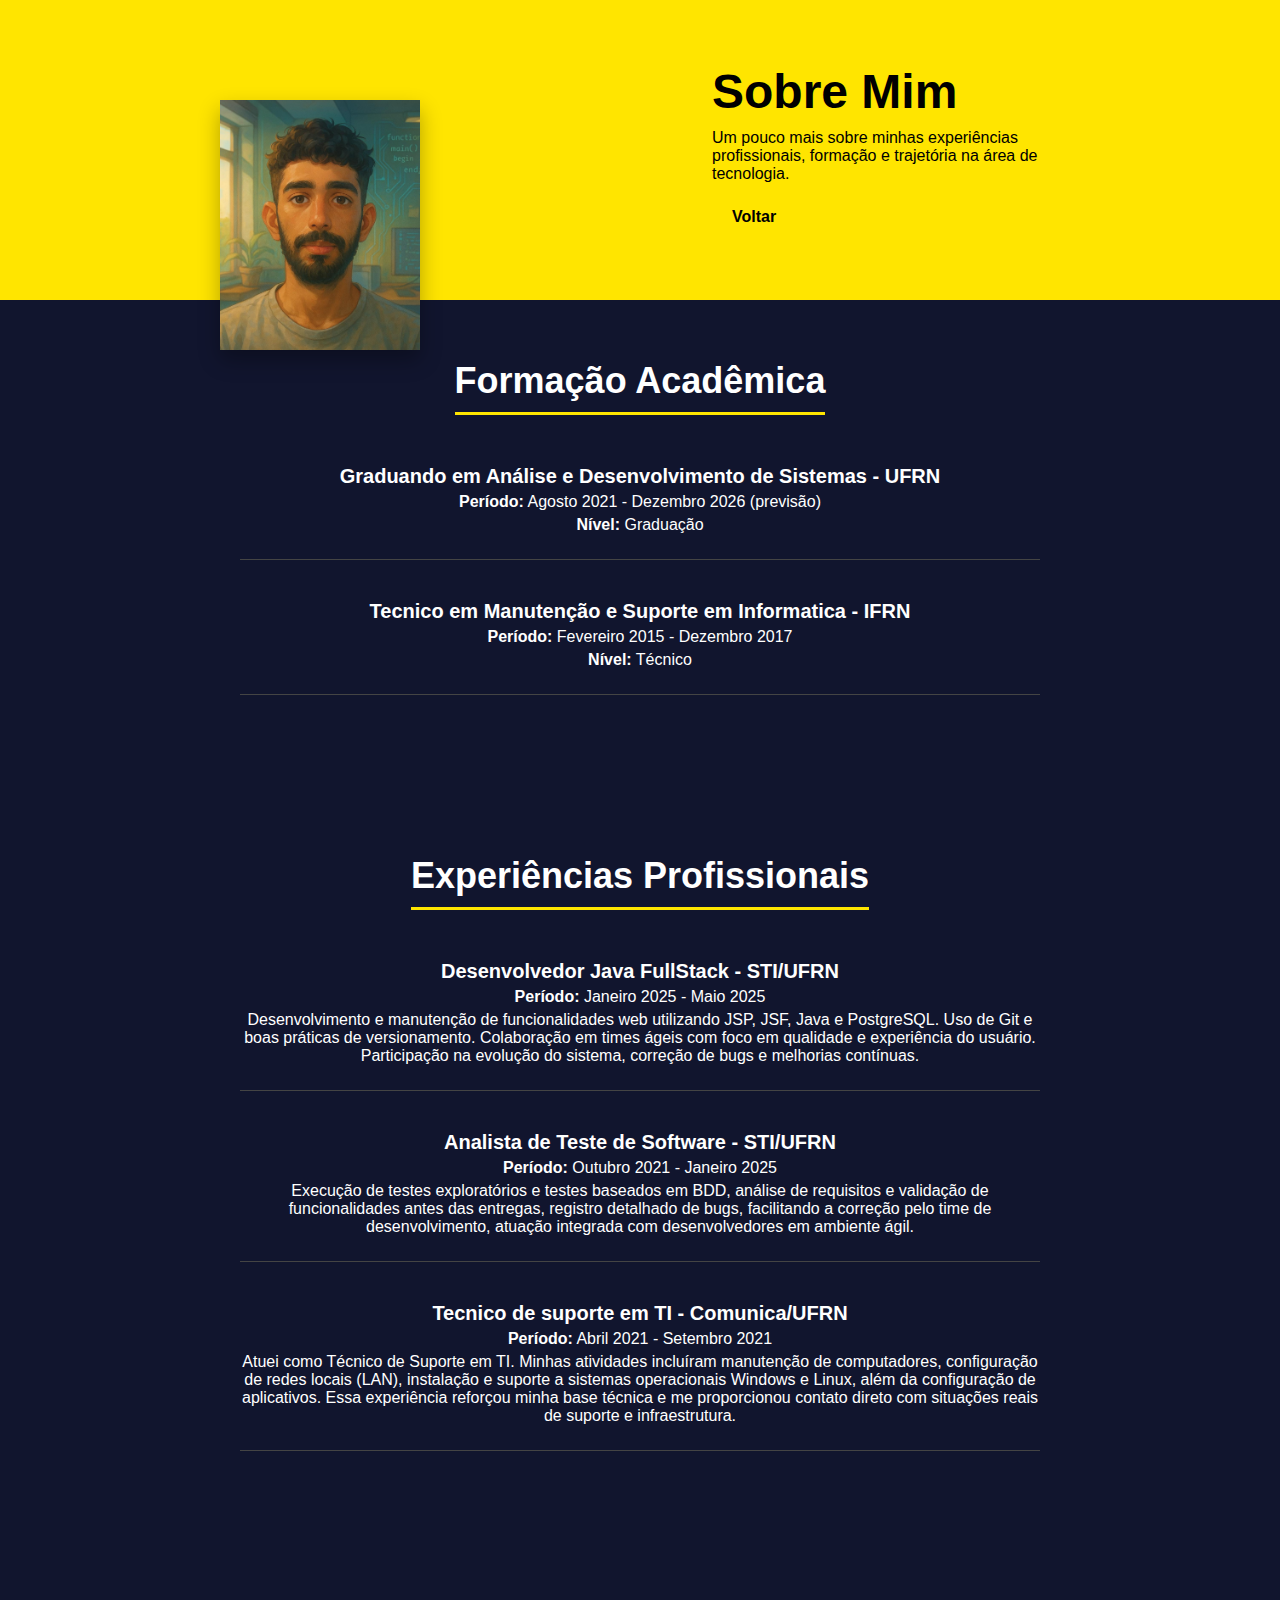
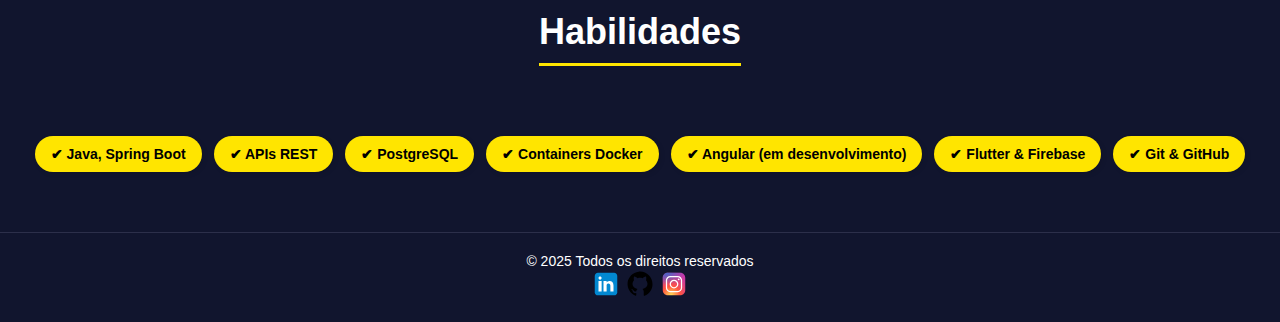
<file: sobre.html>
<!DOCTYPE html>
<html lang="pt-BR">
<head>
  <meta charset="UTF-8" />
  <meta name="viewport" content="width=device-width, initial-scale=1.0"/>
  <title>Sobre Mim - Daniel Sales</title>
  <link rel="stylesheet" href="styles.css" />
</head>

<body>
  <!-- Seção Header -->
  <header>
    <div class="header-content">
      <img src="img/perfil9.jpeg" alt="Minha Foto" class="profile-photo">
      <div class="header-text">
        <h1>Sobre Mim</h1>
        <p>Um pouco mais sobre minhas experiências profissionais, formação e trajetória na área de tecnologia.</p>
        <a href="index.html" class="btn">Voltar</a>
      </div>
    </div>
  </header>
 <!-- Seção Formação Acadêmica -->
    <section class="project">
    <h2>Formação Acadêmica</h2>

    <div class="education-item">
        <h3>Graduando em Análise e Desenvolvimento de Sistemas - UFRN</h3>
        <p><strong>Período:</strong> Agosto 2021 - Dezembro 2026 (previsão)</p>
        <p><strong>Nível:</strong> Graduação</p>
    </div>
    <div class="education-item">
        <h3>Tecnico em Manutenção e Suporte em Informatica - IFRN</h3>
        <p><strong>Período:</strong> Fevereiro 2015 - Dezembro 2017</p>
        <p><strong>Nível:</strong> Técnico</p>
    </div>
    <!--<div class="education-item">
        <h2>Cursos Complementares</h2>
        <ul class="skills-list">
        <li>Spring Boot Expert: JPA, REST, JWT, OAuth2 com Docker e AWS</li>
        </ul>
    </div> -->
    
    </section>

  <!-- Seção Experiência Profissional -->
  <section class="project">
    <h2>Experiências Profissionais</h2>
    <div class="experience-item">
      <h3>Desenvolvedor Java FullStack - STI/UFRN</h3>
      <p><strong>Período:</strong> Janeiro 2025 - Maio 2025</p>
      <p>
        Desenvolvimento e manutenção de funcionalidades web utilizando JSP, JSF, Java e PostgreSQL.
        Uso de Git e boas práticas de versionamento. Colaboração em times ágeis com foco em qualidade e 
        experiência do usuário. Participação na evolução do sistema, correção de bugs 
        e melhorias contínuas.
      </p>
    </div>

    <div class="experience-item">
      <h3>Analista de Teste de Software - STI/UFRN</h3>
      <p><strong>Período:</strong> Outubro 2021 - Janeiro 2025</p>
      <p>
        Execução de testes exploratórios e testes baseados em BDD, análise de requisitos e validação 
        de funcionalidades antes das entregas, registro detalhado de bugs, facilitando a correção pelo 
        time de desenvolvimento, atuação integrada com desenvolvedores em ambiente ágil.
      </p>
    </div>

    <div class="experience-item">
      <h3>Tecnico de suporte em TI - Comunica/UFRN</h3>
      <p><strong>Período:</strong> Abril 2021 - Setembro 2021</p>
      <p>Atuei como Técnico de Suporte em TI. Minhas atividades incluíram manutenção de computadores, 
        configuração de redes locais (LAN), instalação e suporte a sistemas operacionais Windows e Linux, 
        além da configuração de aplicativos. Essa experiência reforçou minha base técnica e 
        me proporcionou contato direto com situações reais de suporte e infraestrutura.</p>
    </div>
  </section>
  <!-- Seção Habilidades -->
<section class="project">
  <h2>Habilidades</h2>
  <ul class="skills-list">
    <li>✔ Java, Spring Boot</li>
    <li>✔ APIs REST</li>
    <li>✔ PostgreSQL</li>
    <li>✔ Containers Docker</li>
    <li>✔ Angular (em desenvolvimento)</li>
    <li>✔ Flutter & Firebase</li>
    <li>✔ Git & GitHub</li>
  </ul>
</section>

  <!-- Rodapé -->
  <footer>
    <p>© 2025 Todos os direitos reservados</p>
    <div class="social-icons">
      <a href="https://www.linkedin.com/feed/?trk=404_page" target="_blank">
        <img src="img/linkedin.svg" alt="LinkedIn">
      </a>
      <a href="https://github.com/Danielsalesds" target="_blank">
        <img src="img/github.svg" alt="GitHub">
      </a>
      <a href="#" target="_blank">
        <img src="img/instagram.svg" alt="Instagram">
      </a>
    </div>
  </footer>
</body>
</html>
</file>
<file: styles.css>
/* Reset básico */
* {
  margin: 0;
  padding: 0;
  box-sizing: border-box;
}

body {
  font-family: Arial, sans-serif;
  color: #ffffff;
  background-color: #11152e;
}

a {
  text-decoration: none;
}

/* Botão padrão */
.btn {
  display: inline-block;
  background: #ffe500;
  color: #000;
  padding: 10px 20px;
  margin-top: 15px;
  font-weight: bold;
}
.btn:hover {
  background: #fff176; /* amarelo mais claro no hover */
  color: #000; /* garante contraste */
  transform: scale(1.05); /* opcional: leve zoom */
  transition: all 0.3s ease; /* animação suave */
}
.btnform {
  display: inline-block;
  background: #ffe500;
  color: #000;
  padding: 10px 20px;
  margin-top: 15px;
  font-weight: bold;
  border: 2px solid black; /* borda preta */
  cursor: pointer;
  transition: all 0.3s ease;
}

.btnform:hover {
  background: #fff176;
  color: #000;
  transform: scale(1.05);
}

/* Header */
header {
  background: #ffe500;
  height: 300px; /* altura fixa */
  position: relative;
  color: #000;
}

.header-content {
  position: relative;
  height: 100%;
  display: flex;
  align-items: center;
  justify-content: flex-end;
  gap: 40px;
  max-width: 1200px;
  margin: 0 auto;
  padding-right: 10%;
}

.profile-photo {
  width: 200px;
  height: 250px;
  object-fit: cover;
  position: absolute;
  bottom: -50px; /* faz a imagem transbordar */
  left: 15%; /* ajuste horizontal conforme desejar */
  box-shadow: 0 10px 20px rgba(0, 0, 0, 0.3);
}

.header-text h1 {
  font-size: 48px;
  margin-bottom: 10px;
}

.header-text p {
  max-width: 400px;
}

/* Seção Projeto */
.project {
  text-align: center;
  padding: 60px 20px;
}

.project h2 {
  font-size: 36px;
  margin-bottom: 20px;
  position: relative;
  display: inline-block;
  margin-bottom: 40px;
  padding-bottom: 10px;
}
.project h2::after {
  content: '';
  display: block;
  width: 100%;
  height: 3px;
  background-color: #ffe500;
  margin: 10px auto 0;
}

/* Galeria */
.gallery {
  padding: 60px 20px;
}

.gallery-grid {
  display: grid;
  grid-template-columns: repeat(4, 1fr);
  gap: 15px;
  max-width: 1200px;
  margin: 0 auto;
}

.gallery-item img {
  width: 100%;
  display: block;
}

/* Contato */
.contact {
  background: #ffe500;
  color: #000;
  text-align: center;
  padding: 60px 20px;
}

.contact-info p {
  margin: 5px 0;
}

form {
  max-width: 500px;
  margin: 30px auto 0;
  display: flex;
  flex-direction: column;
  gap: 15px;
}

form input,
form textarea {
  padding: 10px;
  border: none;
}

form textarea {
  resize: vertical;
  height: 100px;
}

form button {
  cursor: pointer;
}

/* Footer */
footer {
  background: #11152e;
  text-align: center;
  padding: 20px;
  font-size: 14px;
  border-top: 1px solid #2c2f4a; 
}
footer .social-icons img {
  width: 30px;
  height: 30px;
  transition: transform 0.3s ease;
}
footer .social-icons img:hover {
  transform: scale(1.2);
}
/* Responsividade geral */
@media (max-width: 768px) {
  .header-content {
    flex-direction: column;
    text-align: center;
  }

  .header-text h1 {
    font-size: 36px;
  }

  .gallery-grid {
    grid-template-columns: repeat(2, 1fr);
  }
}

@media (max-width: 820px) {
  .gallery-grid {
    grid-template-columns: 1fr;
  }
    .header-content {
    flex-direction: column;
    align-items: center;
    text-align: center;
    margin-top: 40px; 
    
  }

  .profile-photo {
    position: static;
    margin-bottom: 20px;
    display: block;
    width: 150px;
    height: 120px;
  }

  .header-text h1 {
    font-size: 28px;
  }

  .btn {
    width: 100%;
  }

  form {
    width: 100%;
    padding: 0 10px;
  }
}
/* Cards dentro da galeria */
.gallery-item {
  background: #fff;
  color: #000;
  padding: 10px;
  text-align: center;
  cursor: pointer;
}

.gallery-item img {
  width: 100%;
  height: 150px; /* Altura fixa */
  object-fit: cover; /* Mantém proporção cortando o excesso */
}

.gallery-item h3 {
  margin-top: 10px;
  font-size: 16px;
}

.experience-item {
  margin-bottom: 40px;
  text-align: center;
  max-width: 800px;
  margin-left: auto;
  margin-right: auto;
}

.experience-item h3 {
  font-size: 20px;
  font-weight: bold;
  margin-bottom: 5px;
}

.experience-item p {
  margin: 5px 0;
}
.experience-item {
  border-bottom: 1px solid #444;
  padding-bottom: 20px;
  margin-bottom: 40px;
}

.skills-list {
  display: flex;
  flex-wrap: wrap;
  justify-content: center;
  gap: 12px;
  list-style: none;
  padding: 0;
  margin-top: 20px;
}

.skills-list li {
  background-color: #ffe500;
  color: #000;
  padding: 10px 16px;
  border-radius: 20px;
  font-weight: bold;
  font-size: 14px;
  box-shadow: 2px 2px 5px rgba(0,0,0,0.1);
}
.education-item {
  margin-bottom: 40px;
  text-align: center;
  max-width: 800px;
  margin-left: auto;
  margin-right: auto;
  border-bottom: 1px solid #444;
  padding-bottom: 20px;
}

.education-item h3 {
  font-size: 20px;
  font-weight: bold;
  margin-bottom: 5px;
}

.education-item p {
  margin: 5px 0;
}




/* Modal */
.modal {
  display: none; /* Hidden por padrão */
  position: fixed;
  top: 0; left: 0; right: 0; bottom: 0;
  background: rgba(0,0,0,0.8);
  justify-content: center;
  align-items: center;
  z-index: 1000;
}

.modal-content {
  background: #fff;
  color: #000; 
  padding: 20px;
  max-width: 600px;
  width: 90%;
  text-align: center;
  position: relative;
}

.modal-content img {
  width: 100%;
  max-height: 300px;
  object-fit: cover;
}

.close-btn {
  position: absolute;
  top: 10px; right: 20px;
  font-size: 24px;
  cursor: pointer;
  color: #ffe500;
}
</file>
